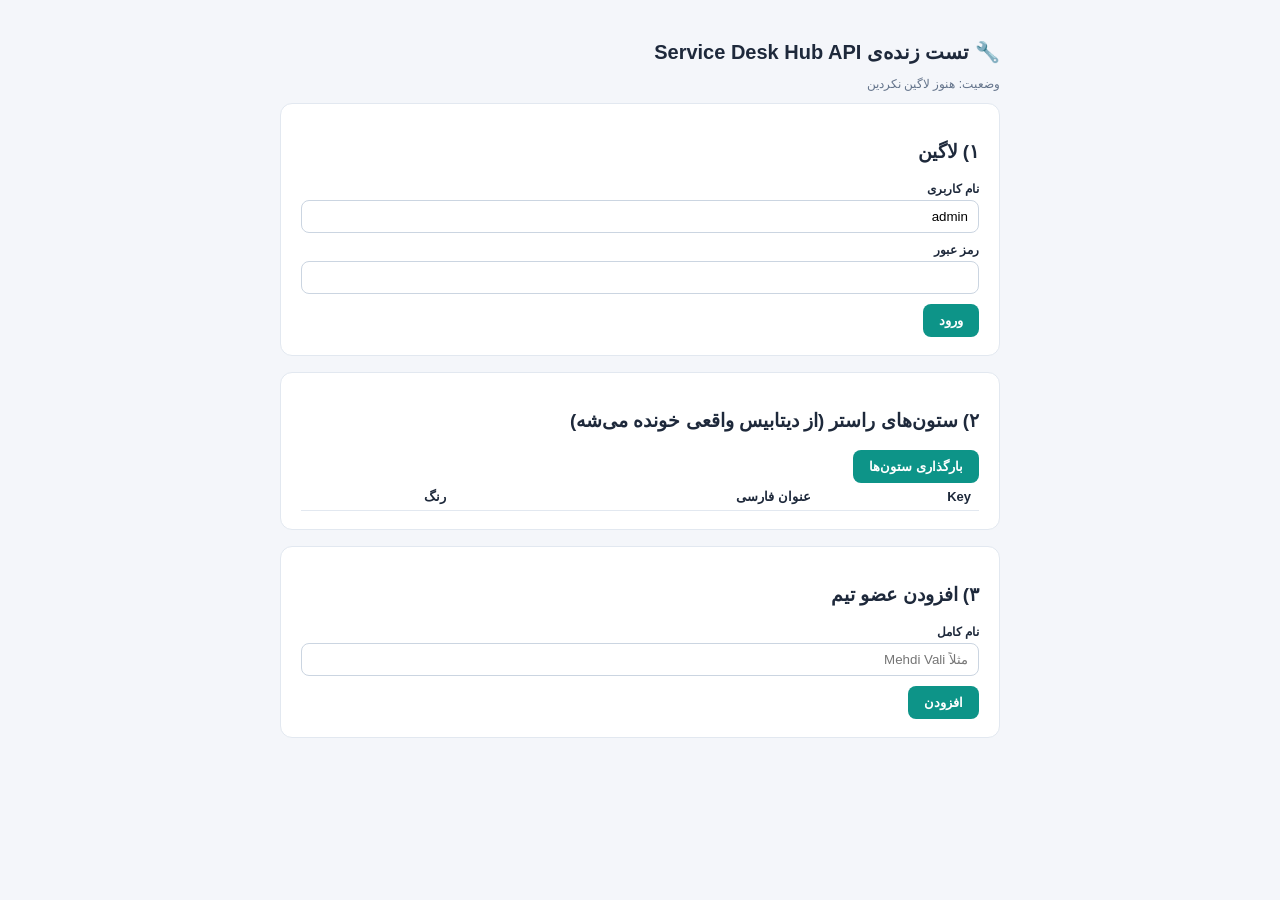
<file: public/admin/index.html>
<!DOCTYPE html>
<html lang="fa" dir="rtl">
<head>
<meta charset="UTF-8">
<title>Service Desk Hub — تست زنده‌ی API</title>
<style>
  body{ font-family: Tahoma, sans-serif; max-width: 720px; margin: 40px auto; padding: 0 16px; background:#f4f6fa; color:#1e293b; }
  h1{ font-size: 20px; }
  .card{ background:#fff; border:1px solid #e2e8f0; border-radius:12px; padding:18px 20px; margin-bottom:16px; }
  label{ display:block; font-size:12px; font-weight:700; margin-bottom:4px; }
  input{ width:100%; padding:8px 10px; border:1px solid #cbd5e1; border-radius:8px; margin-bottom:10px; box-sizing:border-box; }
  button{ background:#0d9488; color:#fff; border:none; border-radius:8px; padding:9px 16px; font-weight:700; cursor:pointer; }
  button:hover{ background:#0b7a70; }
  .status{ font-size:12px; padding:8px 10px; border-radius:8px; margin-top:8px; white-space:pre-wrap; }
  .status.ok{ background:#ecfdf5; color:#065f46; }
  .status.err{ background:#fef2f2; color:#991b1b; }
  table{ width:100%; border-collapse:collapse; font-size:13px; }
  td,th{ padding:6px 8px; border-bottom:1px solid #e2e8f0; text-align:right; }
  #whoami{ font-size:12px; color:#64748b; }
</style>
</head>
<body>
  <h1>🔧 تست زنده‌ی Service Desk Hub API</h1>
  <p id="whoami">وضعیت: هنوز لاگین نکردین</p>

  <div class="card">
    <h3>۱) لاگین</h3>
    <label>نام کاربری</label>
    <input id="username" value="admin">
    <label>رمز عبور</label>
    <input id="password" type="password">
    <button onclick="login()">ورود</button>
    <div id="loginStatus"></div>
  </div>

  <div class="card">
    <h3>۲) ستون‌های راستر (از دیتابیس واقعی خونده می‌شه)</h3>
    <button onclick="loadColumns()">بارگذاری ستون‌ها</button>
    <table id="colsTable"><thead><tr><th>Key</th><th>عنوان فارسی</th><th>رنگ</th></tr></thead><tbody></tbody></table>
  </div>

  <div class="card">
    <h3>۳) افزودن عضو تیم</h3>
    <label>نام کامل</label>
    <input id="memberName" placeholder="مثلاً Mehdi Vali">
    <button onclick="addMember()">افزودن</button>
    <div id="memberStatus"></div>
  </div>

<script>
  // Change this if your backend runs on a different host/port.
  const API_BASE = 'http://localhost:4000/api';
  let token = localStorage.getItem('sdhub_test_token') || '';
  if (token) document.getElementById('whoami').textContent = 'وضعیت: توکن ذخیره‌شده پیدا شد — دکمه‌ها رو امتحان کن';

  async function login(){
    const username = document.getElementById('username').value;
    const password = document.getElementById('password').value;
    const statusEl = document.getElementById('loginStatus');
    try{
      const res = await fetch(API_BASE + '/auth/login', {
        method:'POST', headers:{'Content-Type':'application/json'},
        body: JSON.stringify({ username, password })
      });
      const data = await res.json();
      if (!res.ok) throw new Error(data.error || 'خطای ناشناخته');
      token = data.token;
      localStorage.setItem('sdhub_test_token', token);
      statusEl.className='status ok';
      statusEl.textContent = 'وارد شدی به‌عنوان: ' + data.user.displayName + ' (' + data.user.role + ')';
      document.getElementById('whoami').textContent = 'وضعیت: لاگین موفق';
    }catch(e){
      statusEl.className='status err';
      statusEl.textContent = 'خطا: ' + e.message;
    }
  }

  async function loadColumns(){
    const tbody = document.querySelector('#colsTable tbody');
    tbody.innerHTML = '';
    try{
      const res = await fetch(API_BASE + '/roster/columns', { headers:{ 'Authorization':'Bearer ' + token } });
      const data = await res.json();
      if (!res.ok) throw new Error(data.error || 'خطای ناشناخته');
      data.forEach(c=>{
        const tr = document.createElement('tr');
        tr.innerHTML = `<td>${c.key}</td><td>${c.label_fa}</td><td><span style="background:${c.color};padding:2px 8px;border-radius:6px;">${c.color}</span></td>`;
        tbody.appendChild(tr);
      });
    }catch(e){ alert('خطا: ' + e.message + ' (اول لاگین کن)'); }
  }

  async function addMember(){
    const fullName = document.getElementById('memberName').value.trim();
    const statusEl = document.getElementById('memberStatus');
    if (!fullName) return;
    try{
      const res = await fetch(API_BASE + '/roster/team', {
        method:'POST', headers:{ 'Content-Type':'application/json', 'Authorization':'Bearer ' + token },
        body: JSON.stringify({ fullName })
      });
      const data = await res.json();
      if (!res.ok) throw new Error(data.error || 'خطای ناشناخته');
      statusEl.className='status ok';
      statusEl.textContent = 'اضافه شد: ' + data.full_name;
      document.getElementById('memberName').value='';
    }catch(e){
      statusEl.className='status err';
      statusEl.textContent = 'خطا: ' + e.message;
    }
  }
</script>
</body>
</html>
</file>
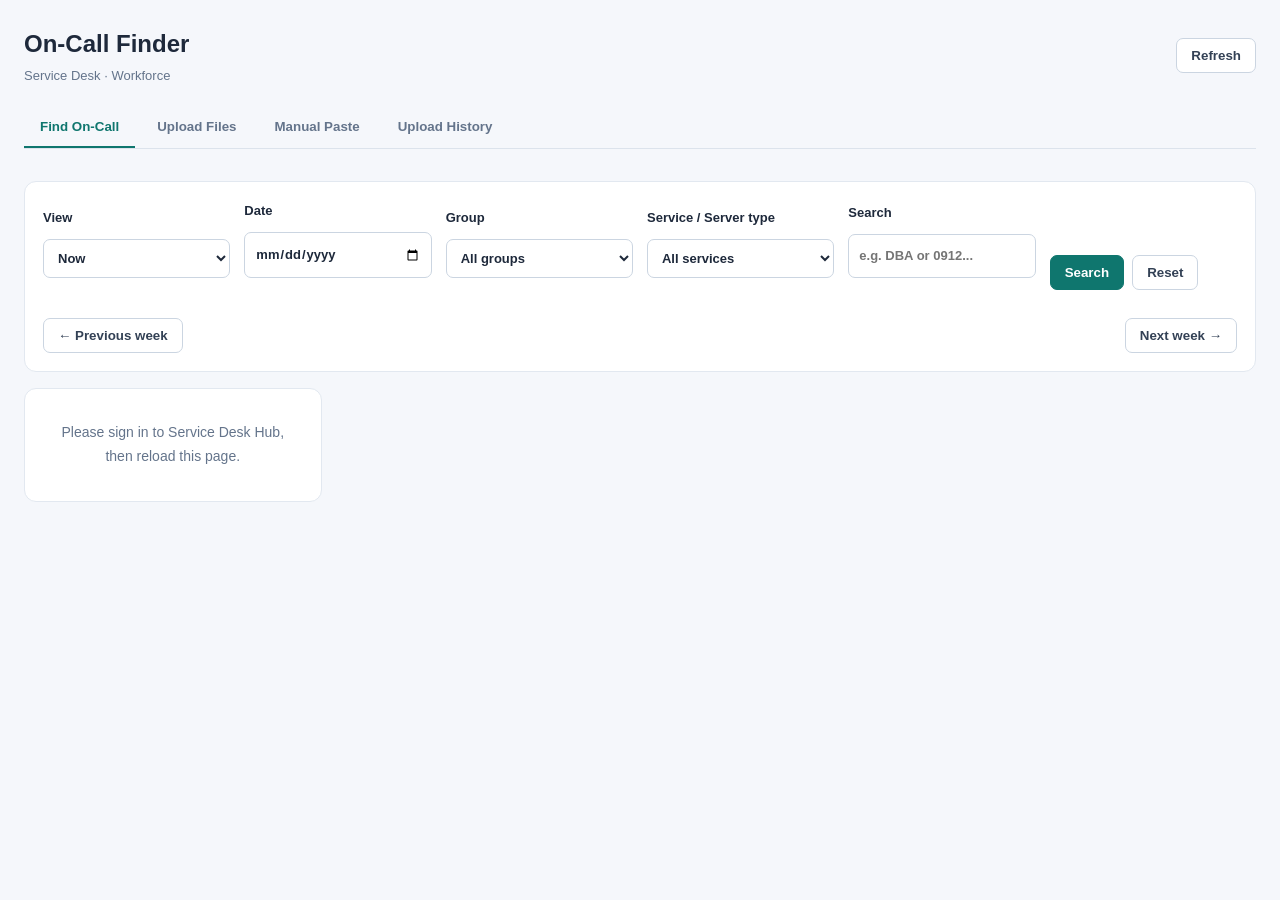
<file: public/dashboard/oncall/index.html>
<!doctype html>
<html lang="en" dir="ltr">
<head>
<meta charset="utf-8">
<meta name="viewport" content="width=device-width,initial-scale=1">
<title>On-Call Finder</title>
<link rel="stylesheet" href="assets/app.css">
<style>
body{direction:ltr;text-align:left;background:#f5f7fb;color:#1e293b;font-family:Arial,sans-serif}
.oc-app{max-width:1440px;margin:0 auto;padding:24px}
.oc-head{display:flex;justify-content:space-between;align-items:center;gap:16px;margin-bottom:20px}
.oc-head h1{margin:0;font-size:24px}.oc-muted{color:#64748b;font-size:13px}
.oc-tabs{display:flex;gap:6px;flex-wrap:wrap;border-bottom:1px solid #dce3ec;margin-bottom:20px}
.oc-tab{border:0;background:transparent;padding:12px 16px;cursor:pointer;color:#64748b;font-weight:600;border-bottom:2px solid transparent}
.oc-tab.active{color:#0f766e;border-color:#0f766e}
.oc-panel{display:none}.oc-panel.active{display:block}
.oc-box{background:#fff;border:1px solid #e2e8f0;border-radius:12px;padding:18px;margin-bottom:16px}
.oc-grid{display:grid;grid-template-columns:repeat(auto-fit,minmax(180px,1fr));gap:14px;align-items:end}
.oc-field{display:flex;flex-direction:column;gap:6px;font-size:13px;font-weight:600}
.oc-field input,.oc-field select,.oc-field textarea{width:100%;box-sizing:border-box;border:1px solid #cbd5e1;border-radius:7px;padding:10px;background:#fff;color:#1e293b;font:inherit}
.oc-field textarea{min-height:180px;resize:vertical}
.oc-btn{border:1px solid #cbd5e1;border-radius:7px;padding:9px 14px;background:#fff;color:#334155;cursor:pointer;font-weight:600}
.oc-btn.primary{background:#0f766e;border-color:#0f766e;color:#fff}.oc-btn.danger{color:#b91c1c;border-color:#fecaca}
.oc-btn:disabled{opacity:.5;cursor:not-allowed}
.oc-actions{display:flex;gap:8px;flex-wrap:wrap;align-items:center}
.oc-status{padding:11px 14px;border-radius:8px;background:#f1f5f9;color:#475569;margin:12px 0;font-size:13px;white-space:pre-wrap}
.oc-status.error{background:#fef2f2;color:#b91c1c}.oc-status.success{background:#ecfdf5;color:#047857}
.oc-updates{display:flex;gap:8px;flex-wrap:wrap;margin:12px 0}
.oc-pill{background:#e2e8f0;border-radius:20px;padding:5px 10px;font-size:12px}
.oc-days{display:grid;grid-template-columns:repeat(7,minmax(0,1fr));gap:7px;margin-top:16px}
.oc-day{border:1px solid #e2e8f0;border-radius:8px;padding:9px 4px;text-align:center;text-decoration:none;color:#475569;background:#fff;cursor:pointer}
.oc-day.active{background:#0f766e;color:#fff;border-color:#0f766e}
.oc-day small{display:block;margin-top:4px}
.oc-cards{display:grid;grid-template-columns:repeat(auto-fill,minmax(280px,1fr));gap:14px}
.oc-card{background:#fff;border:1px solid #e2e8f0;border-radius:12px;overflow:hidden}
.oc-card header{padding:15px;display:flex;justify-content:space-between;gap:12px;border-bottom:1px solid #e2e8f0}
.oc-card h3{margin:0 0 7px;font-size:16px}.oc-card ul{list-style:none;padding:0;margin:0}
.oc-card li{padding:12px 15px;border-bottom:1px solid #f1f5f9}.oc-card li:last-child{border:0}
.oc-person{display:flex;gap:8px;align-items:center;flex-wrap:wrap;font-weight:600}
.oc-role,.oc-badge{font-size:11px;border-radius:20px;padding:3px 8px;background:#e0f2fe;color:#0369a1}
.oc-phone{display:flex;gap:7px;align-items:center;margin-top:7px;flex-wrap:wrap}
.oc-small{font-size:12px;color:#64748b;display:block;margin-top:5px}
.oc-table-wrap{overflow:auto}
.oc-table{width:100%;border-collapse:collapse;font-size:13px;white-space:nowrap}
.oc-table th,.oc-table td{padding:11px;border-bottom:1px solid #e2e8f0;text-align:left}
.oc-table th{background:#f8fafc;color:#475569}
.oc-drop{border:2px dashed #cbd5e1;border-radius:10px;padding:30px;text-align:center;background:#f8fafc}
.oc-drop.drag{border-color:#0f766e;background:#f0fdfa}
.oc-empty{text-align:center;color:#64748b;padding:32px}
.oc-hidden{display:none!important}
.oc-switch{display:flex;align-items:center;gap:10px;margin:12px 0}
.oc-switch input{width:18px;height:18px}
@media(max-width:640px){.oc-app{padding:14px}.oc-head{align-items:flex-start;flex-direction:column}.oc-days{gap:3px}.oc-day{font-size:11px;padding:7px 2px}.oc-box{padding:13px}}
</style>
</head>
<body>
<main class="oc-app">
  <div class="oc-head">
    <div><h1>On-Call Finder</h1><div class="oc-muted">Service Desk · Workforce</div></div>
    <div class="oc-actions"><span id="oc-now" class="oc-muted"></span><button class="oc-btn" id="oc-refresh">Refresh</button></div>
  </div>
  <nav class="oc-tabs" aria-label="On-Call sections">
    <button class="oc-tab active" data-view="find">Find On-Call</button>
    <button class="oc-tab" data-view="upload" data-permission="oncall.import">Upload Files</button>
    <button class="oc-tab" data-view="manual" data-permission="oncall.manual_import">Manual Paste</button>
    <button class="oc-tab" data-view="history" data-permission="oncall.history.view">Upload History</button>
  </nav>
  <section class="oc-panel active" id="view-find">
    <div class="oc-updates" id="oc-updates"></div>
    <div class="oc-box">
      <form id="oc-filter" class="oc-grid">
        <label class="oc-field">View<select id="oc-mode"><option value="now">Now</option><option value="date">Specific date</option><option value="all">All dates</option></select></label>
        <label class="oc-field" id="oc-date-wrap">Date<input type="date" id="oc-date"></label>
        <label class="oc-field">Group<select id="oc-group"><option value="">All groups</option></select></label>
        <label class="oc-field">Service / Server type<select id="oc-team"><option value="">All services</option></select></label>
        <label class="oc-field">Search<input type="search" id="oc-q" placeholder="e.g. DBA or 0912..." autocomplete="off"></label>
        <div class="oc-actions"><button class="oc-btn primary" type="submit">Search</button><button class="oc-btn" type="reset" id="oc-reset">Reset</button></div>
      </form>
      <div class="oc-days" id="oc-days"></div>
      <div class="oc-actions" style="justify-content:space-between;margin-top:12px"><button class="oc-btn" id="oc-prev">← Previous week</button><button class="oc-btn" id="oc-next">Next week →</button></div>
    </div>
    <p class="oc-muted" id="oc-result-info"></p>
    <div class="oc-cards" id="oc-results"></div>
  </section>
  <section class="oc-panel" id="view-upload">
    <div class="oc-box">
      <h2>Upload schedule files</h2>
      <p class="oc-muted">Select up to 20 Excel (.xlsx, .xlsm) or Outlook (.msg) files. Maximum 10 MB per file.</p>
      <form id="oc-upload-form">
        <label class="oc-field">Group override (optional)<input name="group" maxlength="100" placeholder="Leave blank to detect automatically"></label>
        <div class="oc-drop" id="oc-drop" style="margin:14px 0">
          <p>Drop files here or choose files</p><input type="file" id="oc-files" multiple accept=".xlsx,.xlsm,.msg">
        </div>
        <div id="oc-file-list" class="oc-muted"></div>
        <button class="oc-btn primary" type="submit" id="oc-upload-btn">Upload files</button>
      </form>
      <div id="oc-upload-status" class="oc-status oc-hidden"></div>
    </div>
  </section>
  <section class="oc-panel" id="view-manual">
    <div class="oc-box">
      <h2>Manual Paste</h2>
      <p class="oc-muted">Paste schedule text, copied tables, or email content. Dates can be detected automatically or entered below.</p>
      <form id="oc-manual-form">
        <div class="oc-grid">
          <label class="oc-field">Group<input name="group" value="SAEI VAS" maxlength="100" required></label>
          <label class="oc-field">From date<input type="date" name="from_date"></label>
          <label class="oc-field">To date<input type="date" name="to_date"></label>
          <label class="oc-field">Shift start<input type="time" name="shift_start" value="08:00"></label>
          <label class="oc-field">Shift end<input type="time" name="shift_end" value="08:00"></label>
        </div>
        <label class="oc-field" style="margin-top:14px">Schedule text<textarea name="text" maxlength="200000" required placeholder="Paste schedule content here..."></textarea></label>
        <div class="oc-actions" style="margin-top:12px"><button class="oc-btn primary" type="submit" id="oc-manual-btn">Import schedule</button></div>
      </form>
      <div id="oc-manual-status" class="oc-status oc-hidden"></div>
    </div>
  </section>
  <section class="oc-panel" id="view-history">
    <div class="oc-box">
      <div class="oc-head"><h2>Upload History</h2><button class="oc-btn" id="oc-history-refresh">Refresh</button></div>
      <div class="oc-table-wrap"><table class="oc-table"><thead><tr><th>Uploaded at</th><th>File</th><th>Group</th><th>Type</th><th>Date range</th><th>Records</th><th>By</th><th>Status</th><th>Actions</th></tr></thead><tbody id="oc-history-body"></tbody></table></div>
      <div id="oc-history-status" class="oc-status oc-hidden"></div>
    </div>
    <div class="oc-box oc-hidden" id="oc-detail"><h2>Upload details</h2><div id="oc-detail-content"></div></div>
  </section>

  <div id="oc-global-status" class="oc-status oc-hidden" role="status"></div>
</main>
<script src="assets/app.js"></script>
</body>
</html>
</file>
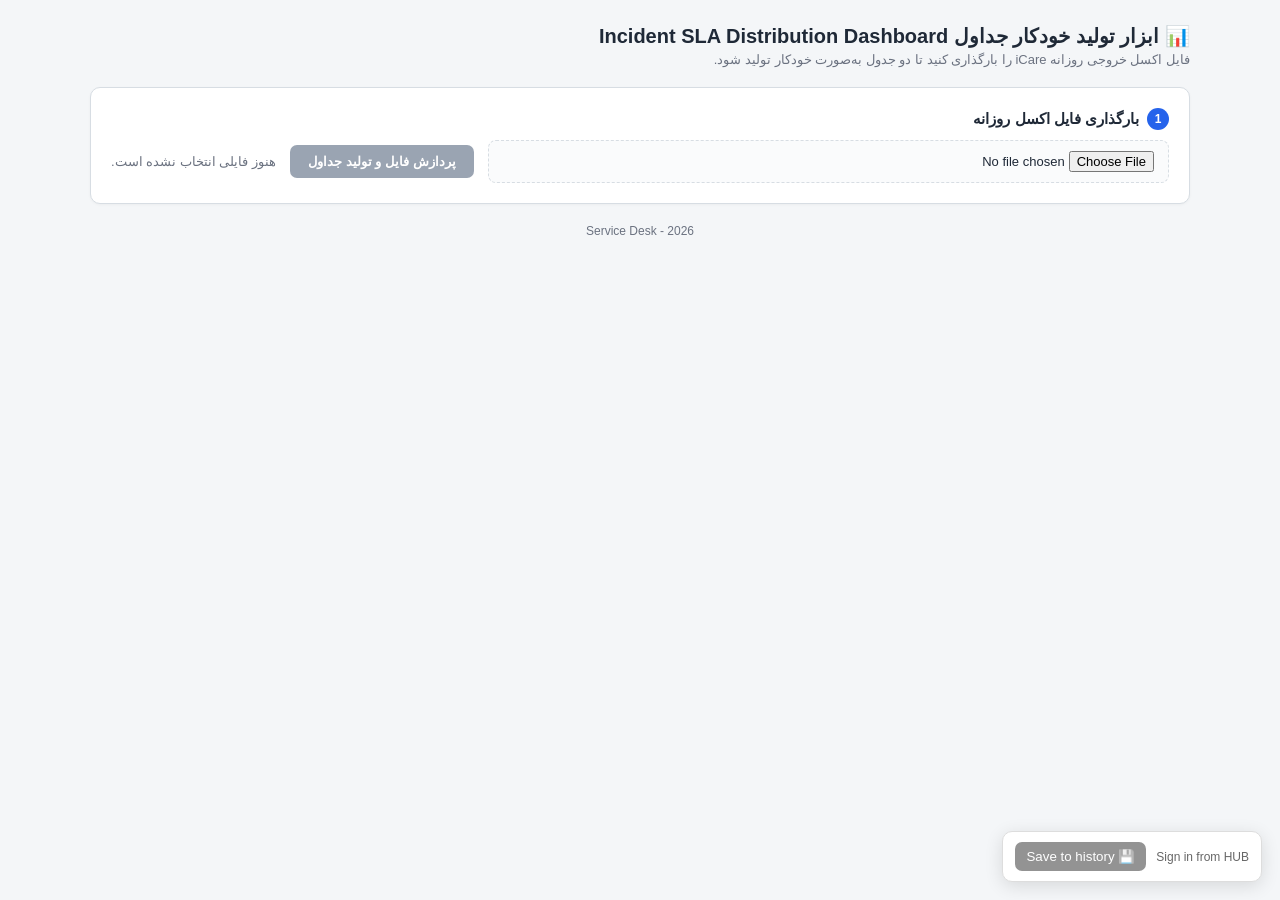
<file: public/dashboard/Incident_SLA_Distribution_Dashboard.html>
<!DOCTYPE html>
<html lang="fa" dir="rtl">
<head>
<meta charset="UTF-8">
<meta name="viewport" content="width=device-width, initial-scale=1.0">
<title>Incident Dashboard Generator</title>
<script>
// Try local files first (place them next to this HTML file), fall back to CDN if not found / no internet.
function loadScriptWithFallback(localSrc, cdnSrc, globalCheck, onDone){
  var s = document.createElement('script');
  s.src = localSrc;
  s.onload = function(){ onDone(true, 'local'); };
  s.onerror = function(){
    var s2 = document.createElement('script');
    s2.src = cdnSrc;
    s2.onload = function(){ onDone(true, 'cdn'); };
    s2.onerror = function(){ onDone(false, null); };
    document.head.appendChild(s2);
  };
  document.head.appendChild(s);
}
window.__libStatus = { xlsx: null, html2canvas: null };
loadScriptWithFallback('xlsx.full.min.js', 'https://cdnjs.cloudflare.com/ajax/libs/xlsx/0.18.5/xlsx.full.min.js', 'XLSX', function(ok, src){ window.__libStatus.xlsx = ok ? src : 'failed'; });
loadScriptWithFallback('html2canvas.min.js', 'https://cdnjs.cloudflare.com/ajax/libs/html2canvas/1.4.1/html2canvas.min.js', 'html2canvas', function(ok, src){ window.__libStatus.html2canvas = ok ? src : 'failed'; });
</script>
<style>
  @font-face{
    font-family: 'Irancell';
    src: url([data-uri]) format('truetype');
    font-weight: 400;
    font-style: normal;
  }
  @font-face{
    font-family: 'Irancell';
    src: url([data-uri]) format('truetype');
    font-weight: 700;
    font-style: normal;
  }
  :root{
    --bg:#f4f6f8;
    --card:#ffffff;
    --border:#d7dde3;
    --text:#1f2937;
    --muted:#6b7280;
    --accent:#2563eb;
    --accent-dark:#1e4fc4;
    --yellow:#f5c344;
    --green:#8fbf6a;
    --orange:#f2a25c;
    --good:#1a8a3d;
    --bad:#c62828;
  }
  * { box-sizing: border-box; }
  body{
    margin:0;
    font-family: "Segoe UI", Tahoma, "Vazirmatn", Arial, sans-serif;
    background: var(--bg);
    color: var(--text);
    padding: 24px;
    direction: rtl;
  }
  h1{ font-size: 20px; margin: 0 0 4px; }
  .sub{ color: var(--muted); font-size: 13px; margin-bottom: 20px; }
  .container{ max-width: 1100px; margin: 0 auto; }
  .card{
    background: var(--card);
    border: 1px solid var(--border);
    border-radius: 10px;
    padding: 20px;
    margin-bottom: 20px;
    box-shadow: 0 1px 3px rgba(0,0,0,0.04);
  }
  .step-title{ font-weight:600; font-size:15px; margin-bottom:10px; display:flex; align-items:center; gap:8px; }
  .step-num{
    display:inline-flex; align-items:center; justify-content:center;
    width:22px; height:22px; border-radius:50%;
    background: var(--accent); color:#fff; font-size:12px; flex-shrink:0;
  }
  .upload-row{ display:flex; align-items:center; gap:14px; flex-wrap:wrap; }
  input[type=file]{
    border: 1px dashed var(--border);
    border-radius: 8px;
    padding: 10px 14px;
    background: #fafbfc;
    font-size: 13px;
    flex: 1;
    min-width: 240px;
  }
  #fileStatus{ font-size: 13px; color: var(--muted); }
  #fileStatus.ok{ color: var(--good); font-weight:600; }
  #fileStatus.err{ color: var(--bad); font-weight:600; white-space: pre-wrap; }

  .btn{
    background: var(--accent);
    color: #fff;
    border: none;
    padding: 9px 18px;
    border-radius: 7px;
    font-size: 13px;
    cursor: pointer;
    font-weight: 600;
    transition: background .15s;
    direction: rtl;
  }
  .btn:hover{ background: var(--accent-dark); }
  .btn:disabled{ background:#9aa4b2; cursor: not-allowed; }
  .btn.secondary{ background:#374151; }
  .btn.secondary:hover{ background:#1f2937; }

  .table-block{ margin-top: 18px; display:none; }
  .table-block.visible{ display:block; }
  .table-actions{ margin-bottom:10px; display:flex; gap:10px; justify-content:flex-end; }

  /* =========================
     PNG OUTPUT REFERENCE STYLE
     ========================= */

  #captureArea1,
  #captureArea2{
    background:#ffffff;
    display:block;
    direction:ltr;
    box-sizing:border-box;
    overflow:hidden;
  }

  /* Reference image 1: 775 x 114 px */
  #captureArea1{
    width:800px;
    height:140px;
    padding:20px 22px;
    box-sizing:border-box;
  }

  /* Reference image 2: 770 px wide, with room for dynamic rows */
  #captureArea2{
    width:800px;
    min-height:260px;
    padding:14px 22px;
    box-sizing:border-box;
  }

  #captureArea1 table,
  #captureArea2 table{
    table-layout:fixed;
    box-sizing:border-box;
    border-collapse:separate;
    border-spacing:0;
    border:1px solid #000000;
    font-family:'Irancell', Calibri, Arial, sans-serif;
    direction:ltr;
    color:#000000;
  }

  #captureArea1 table{
    width:755px;
    height:94px;
  }

  #captureArea2 table{
    width:755px;
  }

  /* Table 1 exact column proportions */
  #captureArea1 table th:nth-child(1),
  #captureArea1 table td:nth-child(1){ width:247px; }

  #captureArea1 table th:nth-child(2),
  #captureArea1 table td:nth-child(2),
  #captureArea1 table th:nth-child(3),
  #captureArea1 table td:nth-child(3){ width:167px; }

  #captureArea1 table th:nth-child(4),
  #captureArea1 table td:nth-child(4),
  #captureArea1 table th:nth-child(5),
  #captureArea1 table td:nth-child(5){ width:86px; }

  /* Table 2 exact column proportions */
  #captureArea2 table th:nth-child(1),
  #captureArea2 table td:nth-child(1){ width:247px; }

  #captureArea2 table th:nth-child(2),
  #captureArea2 table td:nth-child(2){ width:167px; }

  #captureArea2 table th:nth-child(3),
  #captureArea2 table td:nth-child(3){ width:167px; }

  #captureArea2 table th:nth-child(4),
  #captureArea2 table td:nth-child(4){ width:172px; }

  table.report th,
  table.report td,
  table.sla-table th,
  table.sla-table td{
    border:0;
    border-right:1px solid #000000;
    border-bottom:1px solid #000000;
    box-sizing:border-box;
    padding:5px 8px;
    text-align:center;
    font-size:14px;
    line-height:18px;
    height:31px;
    white-space:normal;
    word-wrap:break-word;
    overflow-wrap:break-word;
  }

  table.report th:last-child,
  table.report td:last-child,
  table.sla-table th:last-child,
  table.sla-table td:last-child{
    border-right:0;
  }

  table.report tbody tr:last-child > *,
  table.sla-table tbody tr:last-child > *{
    border-bottom:0;
  }

  /* =========================================================
     TABLE 1 - MATCH REFERENCE IMAGE
     ========================================================= */

  #captureArea1 table{
    font-family:'Irancell', Calibri, Arial, sans-serif;
    direction:ltr;
    color:#000000;
  }

  #captureArea1 table th,
  #captureArea1 table td{
    font-family:'Irancell', Calibri, Arial, sans-serif;
    font-size:16px;
    line-height:20px;
    vertical-align:middle;
    box-sizing:border-box;
  }

  /* Yellow header row - bold and centered */
  #captureArea1 table th{
    background:#FCCE3A;
    color:#000000;
    font-size:16px;
    font-weight:700;
    text-align:center;
    height:31px;
    padding:4px 8px;
  }

  /* First column labels - bold and left aligned */
  #captureArea1 table td.label{
    background:#FCCE3A;
    color:#000000;
    font-size:16px;
    font-weight:700;
    text-align:left;
    vertical-align:middle;
    height:31px;
    padding:4px 8px;
  }

  /* Numeric values - normal weight and centered */
  #captureArea1 table td:not(.label){
    background:#FFFFFF;
    color:#000000;
    font-size:16px;
    font-weight:400;
    text-align:center;
    vertical-align:middle;
    height:31px;
    padding:4px 8px;
  }

  /* SLA percentages - normal weight, colored like reference */
  #captureArea1 table td.pct-good{
    color:#00B050;
    font-size:16px;
    font-weight:400;
    text-align:center;
  }

  #captureArea1 table td.pct-bad{
    color:#FF0000;
    font-size:16px;
    font-weight:400;
    text-align:center;
  }

  /* Table 2 colors */
  /* =========================================================
     TABLE 2 - MATCH REFERENCE IMAGE
     ========================================================= */

  table.sla-table{
    font-family:'Irancell', Calibri, Arial, sans-serif;
    direction:ltr;
    color:#000000;
  }

  /* All Table 2 text is centered and normal by default */
  table.sla-table th,
  table.sla-table td{
    font-family:'Irancell', Calibri, Arial, sans-serif;
    font-size:16px;
    line-height:20px;
    text-align:center;
    vertical-align:middle;
    color:#000000;
    font-weight:400;
  }

  /* Priority - bold */
  table.sla-table th.corner{
    background:#FFFFFF;
    color:#000000;
    font-size:16px;
    font-weight:700;
    text-align:center;
    vertical-align:middle;
    height:31px;
    padding:4px 8px;
  }

  /* Minor (Low + Medium) - bold */
  table.sla-table th.minor-head{
    background:#A9D08F;
    color:#000000;
    font-size:16px;
    font-weight:700;
    text-align:center;
    vertical-align:middle;
    height:31px;
    padding:4px 8px;
  }

  /* Major - bold if present */
  table.sla-table th.major-head{
    background:#F4B183;
    color:#000000;
    font-size:16px;
    font-weight:700;
    text-align:center;
    vertical-align:middle;
    height:31px;
    padding:4px 8px;
  }

  /* Gray sub-headers - normal weight */
  table.sla-table th.sla-subhead{
    background:#D9D9D9;
    color:#000000;
    font-size:16px;
    font-weight:400;
    text-align:center;
    vertical-align:middle;
    height:63px;
    padding:5px 8px;
  }

  table.sla-table th.sla-subhead.assignee-head{
    text-align:center;
    padding:5px 8px;
  }

  /* Assignee values - normal and centered */
  table.sla-table td.assignee-cell{
    background:#FFFFFF;
    color:#000000;
    font-size:16px;
    font-weight:400;
    text-align:center;
    vertical-align:middle;
    height:31px;
    padding:4px 8px;
  }

  /* Numeric values - normal and centered */
  table.sla-table tbody td{
    font-size:16px;
    font-weight:400;
    text-align:center;
    vertical-align:middle;
  }

  table.sla-table td.empty-note{
    font-size:16px;
    font-weight:400;
    font-style:italic;
    color:#777777;
    text-align:center;
  }

  /* Group title row */
  table.sla-table tr.group-title-row > th{
    height:31px;
    padding:4px 8px;
    text-align:center;
    vertical-align:middle;
  }

  /* Wrapped sub-header */
  table.sla-table tr.group-title-row + tr > th{
    height:63px;
    padding:5px 8px;
  }

  /* Data rows */
  table.sla-table tr:not(.group-title-row):not(.separator-row) > td{
    height:31px;
    padding:4px 8px;
  }

  /* Separator */
  table.sla-table tr.separator-row > td{
    border:none !important;
    background:#FFFFFF !important;
    height:14px !important;
    padding:0 !important;
  }

  table.sla-table td.empty-note{
    font-style:italic;
    color:#777777;
  }

  /* Group separator: intentionally borderless */
  table.sla-table tr.separator-row > td{
    border:none !important;
    background:#FFFFFF !important;
    height:14px !important;
    padding:0 !important;
  }

  .two-tables{ display:flex; flex-direction:column; gap:22px; }

  .diag{ font-size:11.5px; color:#9a3b3b; background:#fff4f4; border:1px solid #f0c9c9; border-radius:6px; padding:8px 10px; margin-top:8px; display:none; }
  .diag.show{ display:block; }

  footer{ text-align:center; color: var(--muted); font-size:12px; margin-top: 10px; }
</style>
</head>
<body>
<div class="container">
  <h1>📊 ابزار تولید خودکار جداول Incident SLA Distribution Dashboard</h1>
  <div class="sub">فایل اکسل خروجی روزانه iCare را بارگذاری کنید تا دو جدول به‌صورت خودکار تولید شود.</div>

  <div class="card">
    <div class="step-title"><span class="step-num">1</span> بارگذاری فایل اکسل روزانه</div>
    <div class="upload-row">
      <input type="file" id="fileInput" accept=".xlsx,.xls,.xlsm">
      <button class="btn" id="processBtn" disabled>پردازش فایل و تولید جداول</button>
      <span id="fileStatus">هنوز فایلی انتخاب نشده است.</span>
    </div>
    <div id="diagBox" class="diag"></div>
  </div>

  <div class="card table-block" id="block1">
    <div class="step-title"><span class="step-num">2</span> Incident Type Distribution</div>
    <div class="table-actions">
      <button class="btn secondary" id="dl1">⬇ دانلود تصویر این جدول</button>
    </div>
    <div id="captureArea1"></div>
  </div>

  <div class="card table-block" id="block2">
    <div class="step-title"><span class="step-num">3</span> Incident SLA (OOSLA) Distribution</div>
    <div class="table-actions">
      <button class="btn secondary" id="dl2">⬇ دانلود تصویر این جدول</button>
    </div>
    <div id="captureArea2"></div>
  </div>

  <footer>Service Desk - 2026</footer>
</div>

<script>
const fileInput = document.getElementById('fileInput');
const processBtn = document.getElementById('processBtn');
const fileStatus = document.getElementById('fileStatus');
const diagBox = document.getElementById('diagBox');
let workbookRows = null;

// canonical columns we need, matched leniently (trim + case-insensitive)
const REQUIRED_CANON = ['p','sla status','group assignee','age of ticket'];

function cleanKey(k){
  return String(k).replace(/\u00A0/g,' ').trim().toLowerCase();
}

// Rebuild each row with trimmed/cleaned keys, but keep ORIGINAL casing for the
// first matching key so the rest of the code (which reads r['P'] etc.) keeps working.
function normalizeRows(rows){
  if(!rows.length) return rows;
  // figure out a mapping from canonical name -> actual key used in the sheet
  const sampleKeys = Object.keys(rows[0]);
  const map = {}; // canonical -> actual key
  sampleKeys.forEach(k => { map[cleanKey(k)] = k; });

  const wantedCanon = {
    'p':'P', 'sla status':'SLA Status', 'group assignee':'Group Assignee', 'age of ticket':'Age of Ticket'
  };

  return rows.map(r => {
    const out = Object.assign({}, r);
    Object.keys(wantedCanon).forEach(canon => {
      const actualKey = map[canon];
      const desiredKey = wantedCanon[canon];
      if(actualKey && actualKey !== desiredKey && !(desiredKey in out)){
        out[desiredKey] = r[actualKey];
      } else if(actualKey && !(desiredKey in out)){
        out[desiredKey] = r[actualKey];
      }
    });
    return out;
  });
}

function rowHasRequired(row){
  const keys = Object.keys(row).map(cleanKey);
  return REQUIRED_CANON.every(c => keys.includes(c));
}

fileInput.addEventListener('change', () => {
  const f = fileInput.files[0];
  diagBox.classList.remove('show'); diagBox.textContent = '';
  if(!f){ processBtn.disabled = true; return; }

  if(typeof XLSX === 'undefined'){
    var st = window.__libStatus ? window.__libStatus.xlsx : null;
    if(st === 'failed'){
      fileStatus.textContent = 'کتابخانه XLSX نه از فایل محلی (xlsx.full.min.js کنار همین HTML) و نه از اینترنت لود نشد. فایل xlsx.full.min.js رو کنار این HTML قرار بده.';
    } else {
      fileStatus.textContent = 'کتابخانه XLSX هنوز در حال لود شدنه، چند ثانیه صبر کن و دوباره فایل رو انتخاب کن.';
    }
    fileStatus.className = 'err';
    processBtn.disabled = true;
    return;
  }

  fileStatus.textContent = 'در حال خواندن فایل...';
  fileStatus.className = '';
  const reader = new FileReader();

  reader.onerror = () => {
    fileStatus.textContent = 'خطا در خواندن فایل از دیسک (FileReader error).';
    fileStatus.className = 'err';
    processBtn.disabled = true;
  };

  reader.onload = (e) => {
    try{
      const data = new Uint8Array(e.target.result);
      const wb = XLSX.read(data, {type:'array'});
      if(!wb.SheetNames || !wb.SheetNames.length){
        throw new Error('هیچ شیتی در فایل اکسل پیدا نشد.');
      }

      let sheetName = wb.SheetNames.find(n => /issue/i.test(n)) || wb.SheetNames[0];
      let rows = XLSX.utils.sheet_to_json(wb.Sheets[sheetName], {defval:null});
      rows = normalizeRows(rows);

      if(!(rows.length && rowHasRequired(rows[0]))){
        // scan every other sheet too
        let found = false;
        for(const sn of wb.SheetNames){
          let r2 = XLSX.utils.sheet_to_json(wb.Sheets[sn], {defval:null});
          r2 = normalizeRows(r2);
          if(r2.length && rowHasRequired(r2[0])){ rows = r2; sheetName = sn; found = true; break; }
        }
        if(!found){
          const seenCols = rows.length ? Object.keys(rows[0]).join(', ') : '(شیت خالی است)';
          fileStatus.textContent = 'ستون‌های مورد نیاز (P, SLA Status, Group Assignee, Age of Ticket) پیدا نشد.';
          fileStatus.className = 'err';
          diagBox.classList.add('show');
          diagBox.textContent = 'ستون‌های موجود در شیت "' + sheetName + '":\n' + seenCols;
          processBtn.disabled = true;
          workbookRows = null;
          return;
        }
      }

      workbookRows = rows.filter(r => r['P'] && String(r['P']).trim() !== '');
      if(workbookRows.length === 0){
        fileStatus.textContent = 'ستون‌ها پیدا شدن ولی هیچ ردیفی مقدار Priority (P) نداشت — فایل رو بررسی کن.';
        fileStatus.className = 'err';
        processBtn.disabled = true;
        return;
      }
      fileStatus.textContent = `فایل خوانده شد ✔ (شیت: ${sheetName} — ${workbookRows.length} اینسیدنت معتبر)`;
      fileStatus.className = 'ok';
      processBtn.disabled = false;
    }catch(err){
      console.error(err);
      fileStatus.textContent = 'خطا در خواندن فایل: ' + (err && err.message ? err.message : err);
      fileStatus.className = 'err';
      diagBox.classList.add('show');
      diagBox.textContent = 'جزئیات فنی: ' + (err && err.stack ? err.stack : String(err));
      processBtn.disabled = true;
      workbookRows = null;
    }
  };
  reader.readAsArrayBuffer(f);
});

processBtn.addEventListener('click', () => {
  if(!workbookRows) return;
  buildTable1(workbookRows);
  buildTable2(workbookRows);
  document.getElementById('block1').classList.add('visible');
  document.getElementById('block2').classList.add('visible');
});

function norm(v){ return (v===null || v===undefined) ? '' : String(v).trim(); }

// ---------- TABLE 1: Incident Type Distribution ----------
function buildTable1(rows){
  const priorities = ['Critical','High','Medium','Low'];
  const stats = {};
  priorities.forEach(p => stats[p] = {total:0, inTime:0, breached:0});

  rows.forEach(r => {
    const p = norm(r['P']);
    if(!stats[p]) return;
    stats[p].total++;
    const sla = norm(r['SLA Status']);
    if(sla === 'In Time') stats[p].inTime++;
    else if(sla === 'Breached') stats[p].breached++;
  });

  let html = '<table class="report"><thead><tr><th style="text-align:left;">Incident Type</th>';
  priorities.forEach(p => html += `<th>${p}</th>`);
  html += '</tr></thead><tbody>';

  html += '<tr><td class="label">#IT Incidents</td>';
  priorities.forEach(p => html += `<td>${stats[p].total}</td>`);
  html += '</tr>';

  html += '<tr><td class="label">Incidents Within SLA</td>';
  priorities.forEach(p => {
    const evaluated = stats[p].inTime + stats[p].breached;
    if(evaluated === 0){
      html += '<td>-</td>';
    } else {
      const pct = Math.round((stats[p].inTime / evaluated) * 100);
      const cls = pct >= 90 ? 'pct-good' : 'pct-bad';
      html += `<td class="${cls}">${pct}%</td>`;
    }
  });
  html += '</tr></tbody></table>';

  document.getElementById('captureArea1').innerHTML = html;
}

// ---------- TABLE 2: Incident SLA (OOSLA) Distribution ----------
function buildTable2(rows){
  const groups = {
    minor: { label: 'Minor (Low + Medium)', priorities: ['Low','Medium'], headClass:'minor-head' },
    major: { label: 'Major (High + Critical)', priorities: ['High','Critical'], headClass:'major-head' }
  };

  let html = `
    <table class="report sla-table">
      <colgroup>
        <col style="width:247px">
        <col style="width:167px">
        <col style="width:167px">
        <col style="width:172px">
      </colgroup>
      <tbody>
  `;
  let renderedCount = 0;

  Object.keys(groups).forEach((key, idx) => {
    const g = groups[key];
    const byAssignee = {};

    rows.forEach(r => {
      const p = norm(r['P']);
      if(!g.priorities.includes(p)) return;
      const assignee = norm(r['Group Assignee']) || '(Unassigned)';
      const sla = norm(r['SLA Status']);
      if(sla !== 'In Time' && sla !== 'Breached') return; // exclude not-yet-evaluated tickets
      if(!byAssignee[assignee]) byAssignee[assignee] = { breached:0, inTime:0, ageSum:0 };
      if(sla === 'Breached'){
        byAssignee[assignee].breached++;
        const age = Number(r['Age of Ticket']);
        if(!isNaN(age)) byAssignee[assignee].ageSum += age;
      } else {
        byAssignee[assignee].inTime++;
      }
    });

    let list = Object.keys(byAssignee).map(name => {
      const d = byAssignee[name];
      const total = d.breached + d.inTime;
      const pct = total > 0 ? (d.breached/total*100) : 0;
      const avgAge = d.breached > 0 ? (d.ageSum/d.breached) : 0;
      return { name, oosla: d.breached, pct, avgAge };
    }).filter(x => x.oosla > 0);

    list.sort((a,b) => b.oosla - a.oosla || b.pct - a.pct);
    list = list.slice(0,5);

    // If this group has no OOSLA incidents at all, skip it entirely (no title row, no header row).
    if(list.length === 0) return;

    if(renderedCount > 0){
      html += `
        <tr class="separator-row">
          <td colspan="4"></td>
        </tr>
      `;
    }

    html += `<tr class="group-title-row"><th class="corner">Priority</th><th colspan="3" class="${g.headClass}">${g.label}</th></tr>`;
    html += `<tr><th class="sla-subhead assignee-head">Group Assignee with most<br>OOSLA Incidents</th><th class="sla-subhead">OOSLA Count</th><th class="sla-subhead">OOSLA Percentage<br>Vs. Total Incidents</th><th class="sla-subhead">AVG Age of<br>OOSLA Incidents</th></tr>`;

    list.forEach(x => {
      html += `<tr><td class="assignee-cell">${x.name}</td><td>${x.oosla}</td><td>${Math.round(x.pct)}%</td><td>${Math.round(x.avgAge)}</td></tr>`;
    });
    renderedCount++;
  });

  html += '</tbody></table>';
  document.getElementById('captureArea2').innerHTML = html;
}

// ---------- Image export ----------
function downloadCanvas(elementId, filename){
  if(typeof html2canvas === 'undefined'){
    alert('کتابخانه html2canvas لود نشده. فایل html2canvas.min.js رو کنار این HTML قرار بده یا اینترنت رو وصل کن.');
    return;
  }

  const el = document.getElementById(elementId);

  /* Match the reference PNG canvas dimensions exactly. */
  const targetWidth  = elementId === 'captureArea1' ? 800 : 800;
  const targetHeight = elementId === 'captureArea1' ? 140 : Math.max(260, Math.ceil(el.scrollHeight));

  const doCapture = () => {
    requestAnimationFrame(() => {
      requestAnimationFrame(() => {

        html2canvas(el, {
          backgroundColor:'#ffffff',
          scale:1,
          useCORS:true,
          allowTaint:true,
          foreignObjectRendering:false,
          width:targetWidth,
          height:targetHeight,
          windowWidth:targetWidth,
          windowHeight:targetHeight,
          scrollX:0,
          scrollY:0,
          logging:false
        }).then(canvas => {

          /* Force the final PNG to the exact target pixel dimensions. */
          const finalCanvas = document.createElement('canvas');
          finalCanvas.width = targetWidth;
          finalCanvas.height = targetHeight;

          const ctx = finalCanvas.getContext('2d');
          ctx.fillStyle = '#ffffff';
          ctx.fillRect(0, 0, targetWidth, targetHeight);

          ctx.drawImage(
            canvas,
            0,
            0,
            targetWidth,
            targetHeight
          );

          const link = document.createElement('a');
          link.download = filename;
          link.href = finalCanvas.toDataURL('image/png');
          link.click();

        }).catch(err => {
          console.error('PNG export error:', err);
          alert('خطا در ساخت تصویر PNG.');
        });

      });
    });
  };

  if(document.fonts && document.fonts.ready){
    document.fonts.ready.then(doCapture);
  } else {
    doCapture();
  }
}
document.getElementById('dl1').addEventListener('click', () => {
  const d = new Date().toISOString().slice(0,10);
  downloadCanvas('captureArea1', `Incident Type Distribution.jpg`);
});
document.getElementById('dl2').addEventListener('click', () => {
  const d = new Date().toISOString().slice(0,10);
  downloadCanvas('captureArea2', `Incident SLA Distribution.jpg`);
});
</script>

<script>
function loadRowsFromWorkbook(wb){
  if(!wb || !wb.SheetNames || !wb.SheetNames.length) return null;

  let sheetName = wb.SheetNames.find(n => /issue/i.test(n)) || wb.SheetNames[0];
  let rows = XLSX.utils.sheet_to_json(wb.Sheets[sheetName], {defval:null});
  rows = normalizeRows(rows);

  if(!(rows.length && rowHasRequired(rows[0]))){
    let found = false;

    for(const sn of wb.SheetNames){
      let r2 = XLSX.utils.sheet_to_json(wb.Sheets[sn], {defval:null});
      r2 = normalizeRows(r2);

      if(r2.length && rowHasRequired(r2[0])){
        rows = r2;
        sheetName = sn;
        found = true;
        break;
      }
    }

    if(!found) return null;
  }

  rows = rows.filter(r => r['P'] && String(r['P']).trim() !== '');
  if(rows.length === 0) return null;

  return {rows, sheetName};
}

function postSlaStats(rows){
  try{
    let inTime = 0;
    let evaluated = 0;

    rows.forEach(r => {
      const sla = norm(r['SLA Status']);

      if(sla === 'In Time'){
        inTime++;
        evaluated++;
      }else if(sla === 'Breached'){
        evaluated++;
      }
    });

    const pct = evaluated ? (inTime / evaluated * 100) : 0;

    window.parent.postMessage({
      source: "sdhub",
      report: "sla",
      compliance: pct,
      total: rows.length,
      updatedAt: Date.now()
    }, "*");

    const priorities = ['Critical','High','Medium','Low'];
    const byPriority = {};

    priorities.forEach(p => {
      byPriority[p] = {
        total: 0,
        inTime: 0,
        breached: 0
      };
    });

    rows.forEach(r => {
      const p = norm(r['P']);
      if(!byPriority[p]) return;

      byPriority[p].total++;

      const sla = norm(r['SLA Status']);

      if(sla === 'In Time'){
        byPriority[p].inTime++;
      }else if(sla === 'Breached'){
        byPriority[p].breached++;
      }
    });

    window.__sdhubLastSummary = {
      date: new Date().toISOString().slice(0,10),
      summary: {
        totalIncidents: rows.length,
        overallCompliance: pct,
        byPriority
      }
    };

    if(window.sdhubMarkSummaryReady){
      window.sdhubMarkSummaryReady();
    }
  }catch(e){}
}

window.addEventListener('message', (e)=>{
  if(!e.data || e.data.type !== 'sdhub:inject-file') return;
  if(typeof XLSX === 'undefined') return;

  try{
    const wb = XLSX.read(
      new Uint8Array(e.data.buffer),
      {type:'array'}
    );

    const result = loadRowsFromWorkbook(wb);
    if(!result) return;

    workbookRows = result.rows;

    fileStatus.textContent =
      `از API دریافت شد ✔ (شیت: ${result.sheetName} — ${workbookRows.length} اینسیدنت معتبر)`;

    fileStatus.className = 'ok';
    processBtn.disabled = false;

    buildTable1(workbookRows);
    buildTable2(workbookRows);

    document.getElementById('block1').classList.add('visible');
    document.getElementById('block2').classList.add('visible');

    postSlaStats(workbookRows);
  }catch(err){
    fileStatus.textContent =
      'خطا در دریافت فایل از API: ' + err.message;

    fileStatus.className = 'err';
  }
});

window.SDHUB_REPORT_TYPE = 'sla';

window.sdhubGetSummary = function(){
  return window.__sdhubLastSummary || null;
};
</script>

<style>
.sdhub-save-widget{
  position:fixed;
  right:18px;
  bottom:18px;
  z-index:9999;
  display:flex;
  align-items:center;
  gap:10px;
  padding:10px 12px;
  background:#fff;
  border:1px solid #ddd;
  border-radius:10px;
  box-shadow:0 4px 18px rgba(0,0,0,.12);
  font-size:12px;
}

.ssw-status{
  color:#666;
}

.ssw-save{
  border:0;
  border-radius:7px;
  padding:7px 11px;
  cursor:pointer;
  background:#111;
  color:#fff;
}

.ssw-save:disabled{
  opacity:.45;
  cursor:not-allowed;
}
</style>

<div class="sdhub-save-widget" id="sdhubSaveWidget">
  <span class="ssw-status" id="sdhubStatus">Using HUB session</span>
  <button class="ssw-save" id="sdhubSaveBtn" disabled>
    💾 Save to history
  </button>
</div>

<script>
(function(){
  const LS_TOKEN = 'sdhub_api_token';
  const LS_BASE = 'sdhub_api_base';

  function apiBase(){
    return localStorage.getItem(LS_BASE) || window.location.origin;
  }

  function getTokenObj(){
    try{
      const raw = localStorage.getItem(LS_TOKEN);
      if(!raw) return null;

      const o = JSON.parse(raw);

      if(o.exp && Date.now() > o.exp){
        return null;
      }

      return o;
    }catch(e){
      return null;
    }
  }

  const statusEl = document.getElementById('sdhubStatus');
  const saveBtn = document.getElementById('sdhubSaveBtn');

  function refreshStatus(){
    const t = getTokenObj();

    const canSave =
      !!t &&
      ['admin','team_leader','supervisor'].includes(t.role);

    statusEl.textContent =
      t
        ? 'HUB session: ' + (t.username || 'connected')
        : 'Sign in from HUB';

    saveBtn.disabled =
      !canSave ||
      !window.__sdhubHasSummary;
  }

  saveBtn.addEventListener('click', async ()=>{
    const t = getTokenObj();
    const payload = window.sdhubGetSummary();

    if(!t || !payload) return;

    saveBtn.disabled = true;
    saveBtn.textContent = 'Saving…';

    try{
      const res = await fetch(
        apiBase() + '/api/reports/' + window.SDHUB_REPORT_TYPE,
        {
          method:'POST',
          headers:{
            'Content-Type':'application/json',
            'Authorization':'Bearer ' + t.token
          },
          body:JSON.stringify(payload)
        }
      );

      const data = await res.json().catch(()=>({}));

      if(!res.ok){
        throw new Error(data.error || 'Save failed');
      }

      saveBtn.textContent = '✅ Saved';

      setTimeout(()=>{
        saveBtn.textContent = '💾 Save to history';
        refreshStatus();
      },1500);

    }catch(e){
      alert('Error saving: ' + e.message);
      saveBtn.textContent = '💾 Save to history';
      refreshStatus();
    }
  });

  window.sdhubMarkSummaryReady = function(){
    window.__sdhubHasSummary = true;
    refreshStatus();
  };

  refreshStatus();
})();
</script>

</body>
</html>
</file>
<file: public/dashboard/oncall/assets/app.css>
:root {
    --bg: #f4f6f9;
    --surface: #ffffff;
    --text: #1d2433;
    --muted: #6b7486;
    --border: #e1e5ec;
    --primary: #0b6bcb;
    --primary-hover: #0957a5;
    --accent: #ffcb05;
    --danger: #c62828;
    --ok: #1b7f3b;
    --ok-bg: #e5f5ea;
    --off-bg: #f3e5e5;
    --error-bg: #fdecec;
    --success-bg: #e7f6ec;
    --info-bg: #e8f1fb;
    --radius: 10px;
    --shadow: 0 1px 3px rgba(16, 24, 40, .08);
}
@media (prefers-color-scheme: dark) {
    :root {
        --bg: #12161d;
        --surface: #1b212b;
        --text: #e6e9ef;
        --muted: #98a1b3;
        --border: #2c3442;
        --primary: #4a9bf0;
        --primary-hover: #6aaef3;
        --danger: #ef5350;
        --ok: #5fd27f;
        --ok-bg: #1d3325;
        --off-bg: #3a2222;
        --error-bg: #3a2020;
        --success-bg: #1d3325;
        --info-bg: #1c2a3b;
        --shadow: none;
    }
}
* { box-sizing: border-box; }
html, body { margin: 0; }
body {
    background: var(--bg);
    color: var(--text);
    font-family: "Segoe UI", system-ui, -apple-system, Roboto, "Helvetica Neue", Arial, sans-serif;
    font-size: 14px;
    line-height: 1.7;
}
a { color: var(--primary); text-decoration: none; }
h1 { font-size: 22px; margin: 0 0 16px; }
h2 { font-size: 16px; margin: 0 0 12px; }
.muted { color: var(--muted); }
.nowrap { white-space: nowrap; }
.inline { display: inline; margin: 0; }
.topbar {
    display: flex;
    align-items: center;
    gap: 20px;
    padding: 10px 20px;
    background: var(--surface);
    border-bottom: 3px solid var(--accent);
    box-shadow: var(--shadow);
    flex-wrap: wrap;
}
.brand { font-weight: 700; font-size: 16px; }
.nav { display: flex; gap: 4px; flex: 1; flex-wrap: wrap; }
.nav a, .userbox > a {
    padding: 6px 12px;
    border-radius: 8px;
    color: var(--text);
}
.nav a:hover, .userbox > a:hover { background: var(--bg); }
.nav a.active, .userbox > a.active { background: var(--info-bg); color: var(--primary); font-weight: 600; }
.userbox { display: flex; align-items: center; gap: 8px; }
.container { max-width: 1280px; margin: 0 auto; padding: 24px 16px; }
.card {
    background: var(--surface);
    border: 1px solid var(--border);
    border-radius: var(--radius);
    padding: 18px;
    margin-bottom: 18px;
    box-shadow: var(--shadow);
}
.auth-card {
    max-width: 400px;
    margin: 60px auto;
    background: var(--surface);
    border: 1px solid var(--border);
    border-radius: var(--radius);
    padding: 28px;
    box-shadow: var(--shadow);
}
label { display: block; margin-bottom: 12px; font-weight: 500; }
input[type=text], input[type=password], input[type=date], input[type=search], input[type=file], select, textarea {
    display: block;
    width: 100%;
    margin-top: 4px;
    padding: 8px 10px;
    border: 1px solid var(--border);
    border-radius: 8px;
    background: var(--surface);
    color: var(--text);
    font: inherit;
}
input:focus, select:focus, textarea:focus { outline: 2px solid var(--primary); outline-offset: -1px; }
.btn {
    display: inline-flex;
    align-items: center;
    justify-content: center;
    gap: 6px;
    padding: 8px 16px;
    border: 1px solid var(--border);
    border-radius: 8px;
    background: var(--surface);
    color: var(--text);
    font: inherit;
    cursor: pointer;
    white-space: nowrap;
}
.btn:hover { background: var(--bg); }
.btn-primary { background: var(--primary); border-color: var(--primary); color: #fff; }
.btn-primary:hover { background: var(--primary-hover); }
.btn-danger { color: var(--danger); border-color: var(--danger); }
.btn-ghost { border-color: transparent; background: transparent; }
.btn-sm { padding: 4px 10px; font-size: 13px; }
.btn-block { width: 100%; margin-top: 8px; }
.badge {
    display: inline-block;
    padding: 0 8px;
    border-radius: 99px;
    background: var(--info-bg);
    color: var(--primary);
    font-size: 12px;
}
.tag { display: inline-block; padding: 1px 10px; border-radius: 99px; font-size: 12px; }
.tag-ok { background: var(--ok-bg); color: var(--ok); }
.tag-off { background: var(--off-bg); color: var(--danger); }
.alert { padding: 10px 14px; border-radius: 8px; margin-bottom: 14px; border: 1px solid var(--border); }
.alert-error { background: var(--error-bg); color: var(--danger); }
.alert-success { background: var(--success-bg); color: var(--ok); }
.alert-info { background: var(--info-bg); color: var(--primary); }
.form-grid {
    display: grid;
    grid-template-columns: repeat(auto-fit, minmax(200px, 1fr));
    gap: 0 14px;
    align-items: end;
}
.form-actions { margin-bottom: 12px; }
.table-wrap { overflow-x: auto; }
.table { width: 100%; border-collapse: collapse; }
.table th, .table td { padding: 8px 10px; border-bottom: 1px solid var(--border); text-align: left; vertical-align: middle; }
.table th { color: var(--muted); font-weight: 600; font-size: 13px; background: var(--bg); }
.row-form { display: flex; gap: 6px; align-items: center; margin: 0; }
.row-form input, .row-form select { margin-top: 0; width: auto; min-width: 90px; padding: 4px 8px; }
@media (max-width: 640px) {
    .topbar { padding: 10px 12px; gap: 8px; }
    .container { padding: 16px 12px; }
    .auth-card { margin: 24px auto; padding: 20px; }
}
.small { font-size: 12px; }
.is-hidden { display: none !important; }
.span-2 { grid-column: span 2; }
.span-all { grid-column: 1 / -1; }
textarea { font-family: Consolas, monospace; font-size: 13px; }
.dim td { opacity: .55; }
.file-cell { max-width: 280px; overflow: hidden; text-overflow: ellipsis; white-space: nowrap; }
.actions { display: flex; gap: 6px; flex-wrap: wrap; }
.result-list { list-style: none; padding: 0; margin: 0; }
.result-list li { padding: 10px 12px; border-radius: 8px; margin-bottom: 8px; border: 1px solid var(--border); }
.result-list li.ok { background: var(--success-bg); }
.result-list li.fail { background: var(--error-bg); color: var(--danger); }
.kv { display: grid; grid-template-columns: repeat(auto-fit, minmax(170px, 1fr)); gap: 12px; margin-bottom: 8px; }
.kv span { display: block; color: var(--muted); font-size: 12px; }
.stats { display: grid; grid-template-columns: repeat(auto-fit, minmax(220px, 1fr)); gap: 12px; margin-bottom: 18px; }
.stat { background: var(--surface); border: 1px solid var(--border); border-radius: var(--radius); padding: 14px 16px; box-shadow: var(--shadow); border-inline-start: 4px solid var(--accent); }
.stat-label { font-weight: 700; }
.stat-value { font-size: 15px; margin: 2px 0; }
.page-head { display: flex; align-items: center; justify-content: space-between; gap: 12px; flex-wrap: wrap; margin-bottom: 10px; }
.page-head h1 { margin: 0; }
.now-chip { background: var(--surface); border: 1px solid var(--border); border-radius: 99px; padding: 4px 14px; font-weight: 600; }
.updates { display: flex; flex-wrap: wrap; gap: 8px; align-items: center; margin-bottom: 14px; font-size: 13px; }
.update-pill { background: var(--surface); border: 1px solid var(--border); border-radius: 99px; padding: 2px 12px; }
.filter-grid { display: grid; grid-template-columns: auto 1fr 1fr 1.4fr auto; gap: 0 12px; align-items: end; }
.filter-grid label { margin-bottom: 10px; }
.filter-grid .f-date { grid-column: auto; }
.f-actions { display: flex; gap: 6px; margin-bottom: 10px; }
.seg { display: inline-flex; border: 1px solid var(--border); border-radius: 8px; overflow: hidden; margin-bottom: 10px; align-self: end; }
.seg label { margin: 0; font-weight: 500; }
.seg input { position: absolute; opacity: 0; pointer-events: none; }
.seg span { display: block; padding: 8px 14px; cursor: pointer; white-space: nowrap; }
.seg input:checked + span { background: var(--primary); color: #fff; }
.seg input:focus-visible + span { outline: 2px solid var(--primary); outline-offset: -2px; }
.days { display: grid; grid-template-columns: repeat(7, 1fr); gap: 6px; margin-top: 6px; }
.day { display: flex; flex-direction: column; align-items: center; padding: 6px 4px; border: 1px solid var(--border); border-radius: 8px; color: var(--text); line-height: 1.4; }
.day small { color: var(--muted); font-size: 11px; }
.day:hover { background: var(--bg); }
.day.today { border-color: var(--accent); border-width: 2px; }
.day.active { background: var(--primary); border-color: var(--primary); color: #fff; }
.day.active small { color: #e6f0fb; }
.week-nav { display: flex; justify-content: space-between; margin-top: 8px; font-size: 13px; }
.result-info { margin: 0 0 12px; }
.empty { text-align: center; }
.cards { display: grid; grid-template-columns: repeat(auto-fill, minmax(320px, 1fr)); gap: 14px; }
.oc-card { background: var(--surface); border: 1px solid var(--border); border-radius: var(--radius); box-shadow: var(--shadow); overflow: hidden; display: flex; flex-direction: column; }
.oc-card header { display: flex; justify-content: space-between; align-items: flex-start; gap: 8px; padding: 12px 14px; border-bottom: 1px solid var(--border); background: linear-gradient(to right, var(--info-bg), transparent); }
.oc-card h3 { margin: 0 0 2px; font-size: 16px; }
.oc-when { text-align: right; font-size: 12px; color: var(--muted); }
.shift { font-weight: 600; color: var(--text); }
.people { list-style: none; margin: 0; padding: 0; }
.people li { padding: 10px 14px; border-bottom: 1px dashed var(--border); }
.people li:last-child { border-bottom: 0; }
.person { display: flex; align-items: center; gap: 8px; flex-wrap: wrap; }
.pname { font-weight: 600; }
.role { font-size: 11px; padding: 0 8px; border-radius: 99px; background: var(--bg); border: 1px solid var(--border); }
.role-main { background: var(--ok-bg); color: var(--ok); border-color: transparent; }
.role-backup { background: var(--off-bg); color: var(--danger); border-color: transparent; }
.phone-row { display: flex; align-items: center; gap: 6px; margin-top: 4px; }
.phone { font-family: Consolas, monospace; font-size: 15px; font-weight: 600; letter-spacing: .5px; margin-inline-end: auto; }
.btn-call { background: var(--ok); border-color: var(--ok); color: #fff; }
.btn-call:hover { background: var(--ok); filter: brightness(1.1); }
.email { display: inline-block; margin-top: 2px; color: var(--muted); }
.toast { position: fixed; bottom: 24px; left: 50%; transform: translateX(-50%) translateY(20px); background: #1d2433; color: #fff; padding: 10px 18px; border-radius: 8px; opacity: 0; transition: opacity .2s, transform .2s; pointer-events: none; z-index: 50; max-width: calc(100% - 32px); }
.toast.show { opacity: 1; transform: translateX(-50%) translateY(0); }
@media (max-width: 960px) {
    .filter-grid { grid-template-columns: 1fr 1fr; }
    .seg, .f-q, .f-actions { grid-column: 1 / -1; }
    .span-2 { grid-column: 1 / -1; }
}
@media (max-width: 640px) {
    .filter-grid { grid-template-columns: 1fr; }
    .days { grid-template-columns: repeat(4, 1fr); }
    .cards { grid-template-columns: 1fr; }
}
.install-card { max-width: 760px; margin: 30px auto; }
.checklist { list-style: none; margin: 0; padding: 0; display: grid; gap: 6px; }
.checklist li { display: flex; gap: 10px; align-items: center; padding: 6px 10px; border-radius: 8px; }
.checklist li.ok { background: var(--ok-bg); color: var(--ok); }
.checklist li.fail { background: var(--error-bg); color: var(--danger); }
.btn-lg { padding: 12px 20px; font-size: 16px; margin-bottom: 30px; }
.brand { display: inline-flex; align-items: center; gap: 8px; color: var(--text); }
.brand-mark { width: 22px; height: 22px; border-radius: 6px; background: linear-gradient(135deg, #2f6bff, #8b5cf6); box-shadow: inset 0 0 0 4px rgba(255,255,255,.35); }
.menu { display: flex; align-items: center; gap: 20px; flex: 1; }
.menu-toggle { display: none; margin-left: auto; width: 40px; height: 36px; border: 1px solid var(--border); border-radius: 8px; background: var(--surface); cursor: pointer; padding: 8px 9px; flex-direction: column; justify-content: space-between; }
.menu-toggle span { display: block; height: 2px; border-radius: 2px; background: var(--text); transition: transform .2s, opacity .2s; }
.menu-toggle.open span:nth-child(1) { transform: translateY(7px) rotate(45deg); }
.menu-toggle.open span:nth-child(2) { opacity: 0; }
.menu-toggle.open span:nth-child(3) { transform: translateY(-7px) rotate(-45deg); }
.narrow-card { max-width: 420px; margin: 40px auto; background: var(--surface); border: 1px solid var(--border); border-radius: var(--radius); padding: 28px; box-shadow: var(--shadow); }
@media (max-width: 860px) {
    .topbar { flex-wrap: nowrap; position: relative; gap: 10px; }
    .menu-toggle { display: flex; }
    .menu { display: none; position: absolute; top: 100%; left: 0; right: 0; z-index: 40; flex-direction: column; align-items: stretch; gap: 0; background: var(--surface); border-bottom: 3px solid var(--accent); box-shadow: 0 10px 24px rgba(16,24,40,.12); padding: 8px 12px 12px; }
    .menu.open { display: flex; }
    .nav { flex-direction: column; gap: 2px; }
    .nav a { padding: 10px 12px; }
    .userbox { justify-content: space-between; border-top: 1px solid var(--border); margin-top: 8px; padding-top: 10px; }
}
body.auth-page { background: #fff; }
.login-split { display: grid; grid-template-columns: 58% 42%; min-height: 100vh; }
.login-visual { background: #141414 url("login-bg.jpg") 62% center / cover no-repeat; }
.login-panel { display: flex; flex-direction: column; justify-content: center; align-items: center; padding: 40px 24px 24px; background: #fff; color: #1d2433; position: relative; }
.login-box { width: 100%; max-width: 400px; margin: auto 0; }
.login-brand { display: flex; align-items: center; gap: 14px; margin-bottom: 44px; }
.login-logo { width: 64px; height: 64px; flex: none; }
.login-title { font-size: 24px; font-weight: 600; color: #1d2433; line-height: 1.25; }
.login-sub { font-size: 17px; color: #7a8294; }
.login-form label { font-size: 16px; font-weight: 500; color: #1d2433; margin: 0 0 8px; }
.login-form .req { color: #e5484d; margin-right: 2px; }
.input-icon { position: relative; margin-bottom: 26px; }
.input-icon svg { position: absolute; left: 14px; top: 50%; width: 18px; height: 18px; transform: translateY(-50%); fill: #b4bac6; color: #b4bac6; pointer-events: none; }
.input-icon input { margin: 0; height: 48px; padding-left: 42px; border: 1px solid #c9ced8; border-radius: 6px; background: #fff; color: #1d2433; font-size: 15px; }
.input-icon input:focus { outline: 2px solid #2f6bff; outline-offset: -1px; border-color: #2f6bff; }
.btn-login { width: 100%; height: 52px; margin-top: 56px; border: 0; border-radius: 6px; background: #2f6bff; color: #fff; font-size: 18px; font-weight: 500; }
.btn-login:hover { background: #1f58e6; }
.login-foot { color: #8c93a3; font-size: 13px; text-align: center; padding-top: 24px; }
.login-panel .alert-error { background: #fdecec; color: #c62828; border-color: #f5c2c2; }
.login-panel .alert-success { background: #e7f6ec; color: #1b7f3b; border-color: #bfe5cb; }
@media (max-width: 860px) {
    .login-split { grid-template-columns: 1fr; }
    .login-visual { display: none; }
    .login-panel { padding: 28px 16px 16px; }
    .login-brand { margin-bottom: 28px; }
    .btn-login { margin-top: 24px; }
}
.user-cards { display: grid; grid-template-columns: repeat(auto-fill, minmax(280px, 1fr)); gap: 14px; }
.user-card { border: 1px solid var(--border); border-radius: var(--radius); padding: 14px; background: var(--surface); display: flex; flex-direction: column; gap: 10px; min-width: 0; }
.user-card.is-off { opacity: .75; }
.uc-head { display: flex; justify-content: space-between; align-items: flex-start; gap: 8px; }
.uc-name { font-weight: 700; font-size: 15px; word-break: break-word; }
.uc-meta { color: var(--muted); font-size: 12px; }
.uc-tags { display: flex; gap: 6px; flex-wrap: wrap; justify-content: flex-end; }
.user-card form { margin: 0; }
.user-card label { margin: 0 0 6px; font-size: 12px; color: var(--muted); font-weight: 500; }
.user-card input, .user-card select { margin-top: 2px; padding: 6px 8px; }
.uc-row { display: grid; grid-template-columns: 1fr 1fr; gap: 8px; }
.uc-actions { display: flex; gap: 6px; margin-top: 6px; }
.uc-actions .btn { flex: 1; }
.uc-section { border-top: 1px dashed var(--border); padding-top: 10px; }
.tag-owner { background: #fff4cc; color: #8a6500; }
.uc-locked { background: var(--bg); border: 1px dashed var(--border); border-radius: 8px; padding: 10px 12px; color: var(--muted); font-size: 13px; }
.settings-list { max-width: 720px; }
.setting-row { display: flex; align-items: center; justify-content: space-between; gap: 16px; }
.setting-row h2 { margin: 0 0 2px; }
.setting-row p { margin: 0; }
.switch { position: relative; display: inline-flex; align-items: center; gap: 10px; margin: 0; cursor: pointer; flex: none; }
.switch input[type=checkbox] { position: absolute; opacity: 0; width: 1px; height: 1px; }
.slider { width: 46px; height: 26px; border-radius: 99px; background: #c9ced8; position: relative; transition: background .2s; }
.slider::after { content: ""; position: absolute; top: 3px; left: 3px; width: 20px; height: 20px; border-radius: 50%; background: #fff; box-shadow: 0 1px 2px rgba(0,0,0,.2); transition: transform .2s; }
.switch input[type=checkbox]:checked + .slider { background: var(--ok); }
.switch input[type=checkbox]:checked + .slider::after { transform: translateX(20px); }
.switch input[type=checkbox]:focus-visible + .slider { outline: 2px solid var(--primary); outline-offset: 2px; }
.switch-label { font-weight: 600; min-width: 28px; }
</file>
